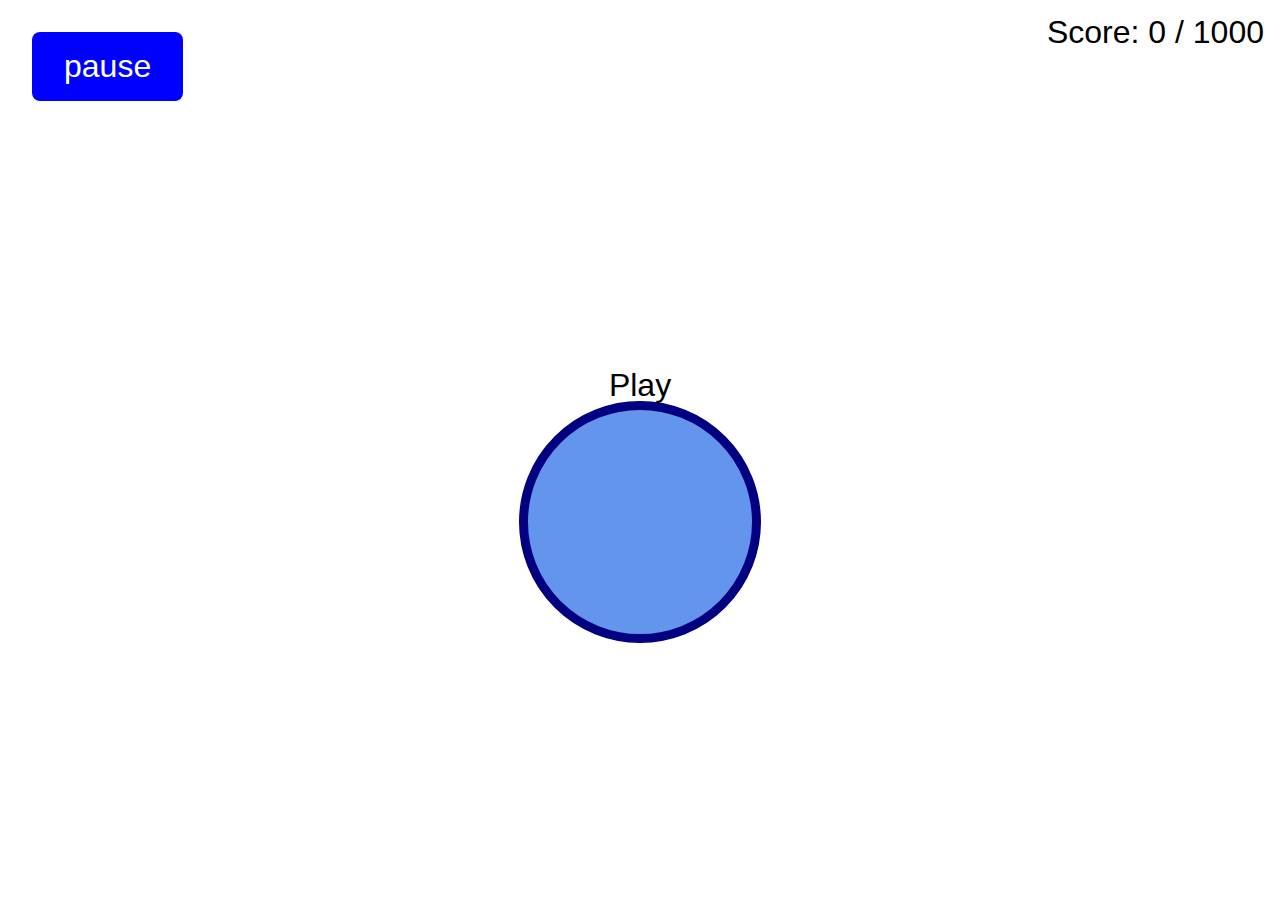
<file: clicker-game/game-3/index.html>
<!DOCTYPE html>
<html>
<head>
	<meta charset="utf-8">
	<meta name="viewport" content="width=device-width, initial-scale=1.0, maximum-scale=1.0, user-scalable=no" />
	<title>Play</title>

	<link rel="stylesheet" href="../assets/css/game.css">
	<link rel="stylesheet" href="../assets/css/reset.css">
</head>
<body class="game-3">
	<div class="game-wrapper">
		<div class="abs-nav">
			<button class="pause-game game-button button">pause</button>
			<button class="resume-game game-button button">Resume</button>
			<a href="../index.html" class="main-menu button">Main menu</a>
			<div class="score-and-timer">
				<div class="score-wrapper">
					<span class="score-label">Score: </span>
					<span class="score">NUM</span>
					<span>/ </span>
					<span class="goal-score">1000</span>
				</div>
			</div>
		</div>

		<div class="container">
			<div class="click-wrapper">
				<h1>Play</h1>
				<div class="click-submit">Submit</div>
			</div>
		</div>
		<div class="overlay"></div>
	</div>

	<script type="text/javascript" src="../assets/js/live.js"></script>
	<script type="text/javascript" src="../assets/js/jquery361.js"></script>
	<script type="text/javascript" src="../assets/js/game.js"></script>
</body>
</html>
</file>
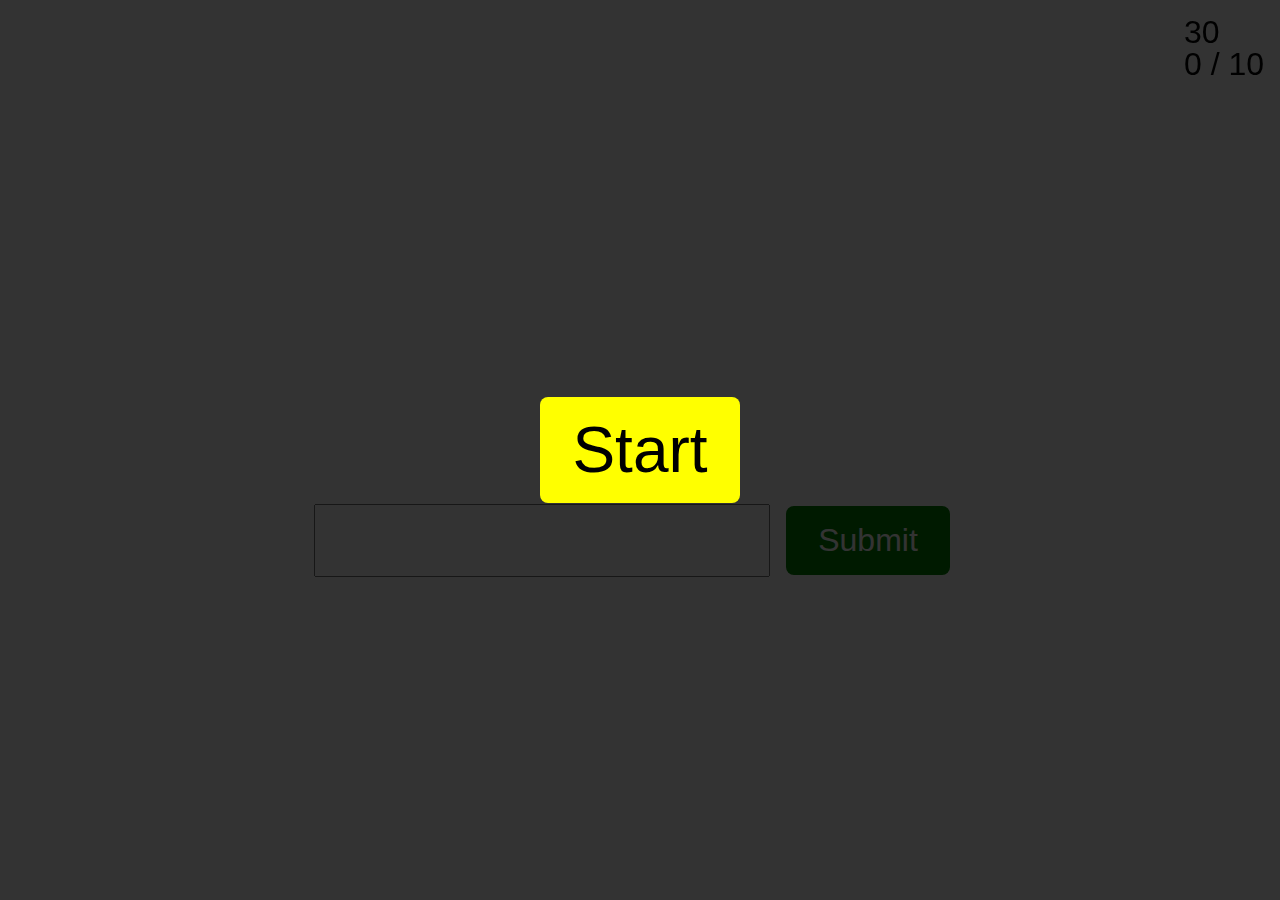
<file: color-game/game-1/index.html>
<!DOCTYPE html>
<html>
<head>
	<meta charset="utf-8">
	<meta name="viewport" content="width=device-width, initial-scale=1">
	<title>	</title>

	<link rel="stylesheet" href="../assets/css/game.css">
	<link rel="stylesheet" href="../assets/css/reset.css">
</head>
<body class="game-1">
	<div class="game-wrapper">
		<div class="abs-nav">
			<button class="pause-game game-button button">pause</button>
			<button class="resume-game game-button button">Resume</button>
			<button class="restart-game game-button button">Restart</button>
			<a href="../index.html" class="main-menu button">Main menu</a>
			<div class="score-and-timer">
				<p class="timer">30</p>
				<div class="score-wrapper">
					<span class="score">NUM</span>
					<span>/</span>
					<span class="goal-score">10</span>
				</div>
			</div>
		</div>

		<div class="container">
			<div class="color-wrapper">
				<p class="color-label">Color: </p>
				<div class="color-dot">o</div>
			</div>
			<div class="color-wrapper">
	  			<input type="text" class="color-input" name="fname"><br><br>
				<button class="color-submit">Submit</button>
			</div>
		</div>
		<div class="overlay"></div>
	</div>

	<audio loop class="myAudio">
		<source src="../assets/sounds/speed-racer.mp3">
	</audio>

	<script type="text/javascript" src="../assets/js/jquery361.js"></script>
	<script type="text/javascript" src="../assets/js/game-1.js"></script>
</body>
</html>
</file>
<file: clicker-game/assets/css/game.css>
.game-wrapper {
    display: flex;
    height: 100vh;
    position: relative;
    flex-direction: column;
    justify-content: space-evenly;
}

h1 {
	text-align: center;
	font-size: 5rem;
}

.container {
	position: relative;
	display: flex;
	flex-direction: column;
	justify-content: center;
	align-items: center;
	width: 100vw;
    height: 100%;
	font-size: 2rem;
	font-family: sans-serif;
}

.light-blue-bg {
	background-color: lightblue;
}

.red-bg {
	background-color: red;
}

.abs-nav {
	position: relative;
	display: flex;
    height: 8rem;
	top: 0;
    width: 100vw;
    align-items: center;
    z-index: 1;
}

.pause-game {
	position: absolute;
	left: 1rem;
	top: 1rem;
}

button,
.button {
	font-size: 2rem;
	padding: 1rem 2rem;
	margin: 1rem;
	color: #fff;
	border:  none;
	border-radius: 0.5rem;
	font-family: sans-serif;
	text-decoration: none;
	font-size: 2rem;
	font-family: sans-serif;
	background-color: gray;
}

.skip-level {
	display: none;
	background-color: aquamarine;
}

input {
	font-size: 2rem;
	font-family: sans-serif;
	padding: 1rem 1rem;
}

button:hover,
.button:hover {
	cursor: pointer;
	box-shadow: 0 0 10px rgba();
}

.click-submit {
	background-color: cornflowerblue;
	border: solid navy 9px;
	text-indent: -9999rem;
	width: 14rem;
	height: 14rem;
	border-radius: 999rem;
}

.game-button {
	background-color: blue;
}

.main-menu,
.resume-game {
	display: none;
}

.main-menu {
	background-color: red;
}

.score-and-timer {
	position: absolute;
	top: 1rem;
	right: 1rem;
	font-size: 2rem;
	font-family: sans-serif;
}

.overlay {
	display: none;
	position: fixed;
	top: 0;
	width: 100vw;
	height: 100vh;
	background-color: rgba(0,0,0,0.8);
}

.color-wrapper {
	display: flex;
	margin-bottom: 1rem;
	align-items: center;
}

.color-dot {
	width: 4rem;
	height: 4rem;
	border-radius: 99rem;
	border: solid 2px #ccc;
	text-indent: -9999px;
	margin-left: 1rem;
}

.stage-wrapper {
	display: flex;
}

.red {
	background-color: red;
}

.green {
	background-color: green;
}

.blue {
	background-color: blue;
}

.yellow {
	background-color: yellow;
}

.orange {
	background-color: orange;
}

.purple {
	background-color: purple;
}
</file>
<file: color-game/assets/css/game.css>
.game-wrapper {
    display: flex;
    height: 100vh;
    position: relative;
    flex-direction: column;
    justify-content: space-evenly;
}

.container {
	position: relative;
	display: flex;
	flex-direction: column;
	justify-content: center;
	align-items: center;
	width: 100vw;
    height: 100%;
	font-size: 2rem;
	font-family: sans-serif;
}

.light-blue-bg {
	background-color: lightblue;
}

.red-bg {
	background-color: red;
}

.abs-nav {
	position: relative;
	display: flex;
    height: 8rem;
	top: 0;
    width: 100vw;
    align-items: center;
    z-index: 1;
}

.pause-game {
	position: absolute;
	left: 1rem;
	top: 1rem;
	display: none;
}

button,
.button {
	font-size: 2rem;
	padding: 1rem 2rem;
	margin: 1rem;
	color: #fff;
	border:  none;
	border-radius: 0.5rem;
	font-family: sans-serif;
	text-decoration: none;
	font-size: 2rem;
	font-family: sans-serif;
	background-color: gray;
}

.skip-level {
	display: none;
	background-color: aquamarine;
}

input {
	font-size: 2rem;
	font-family: sans-serif;
	padding: 1rem 1rem;
}

button:hover,
.button:hover {
	cursor: pointer;
	box-shadow: 0 0 10px rgba();
}

.color-submit {
	background-color: green;
}

.game-button {
	background-color: blue;
}

.main-menu,
.resume-game,
.restart-game {
	display: none;
}

.restart-game {
	background-color: orange;
	z-index: 9;
}

.main-menu {
	background-color: red;
}

.score-and-timer {
	position: absolute;
	top: 1rem;
	right: 1rem;
	font-size: 2rem;
	font-family: sans-serif;
}

.overlay {
	position: fixed;
	top: 0;
	width: 100vw;
	height: 100vh;
	background-color: rgba(0,0,0,0.8);
}

.color-wrapper {
	display: flex;
	margin-bottom: 1rem;
	align-items: center;
}

.color-dot {
	width: 4rem;
	height: 4rem;
	border-radius: 99rem;
	border: solid 2px #ccc;
	text-indent: -9999px;
	margin-left: 1rem;
}

.stage-wrapper {
	display: flex;
}

.red {
	background-color: red;
}

.green {
	background-color: green;
}

.blue {
	background-color: blue;
}

.yellow {
	background-color: yellow;
}

.orange {
	background-color: orange;
}

.purple {
	background-color: purple;
}

.cyan {
	background-color: cyan;
}

.pink {
	background-color: pink;
}

.brown {
	background-color: brown;
}

.start-game-button {
	background-color: yellow;
	color: #000;
    position: absolute;
	z-index: 9999;
	align-self: center;
	font-size: 4rem;
}
</file>
